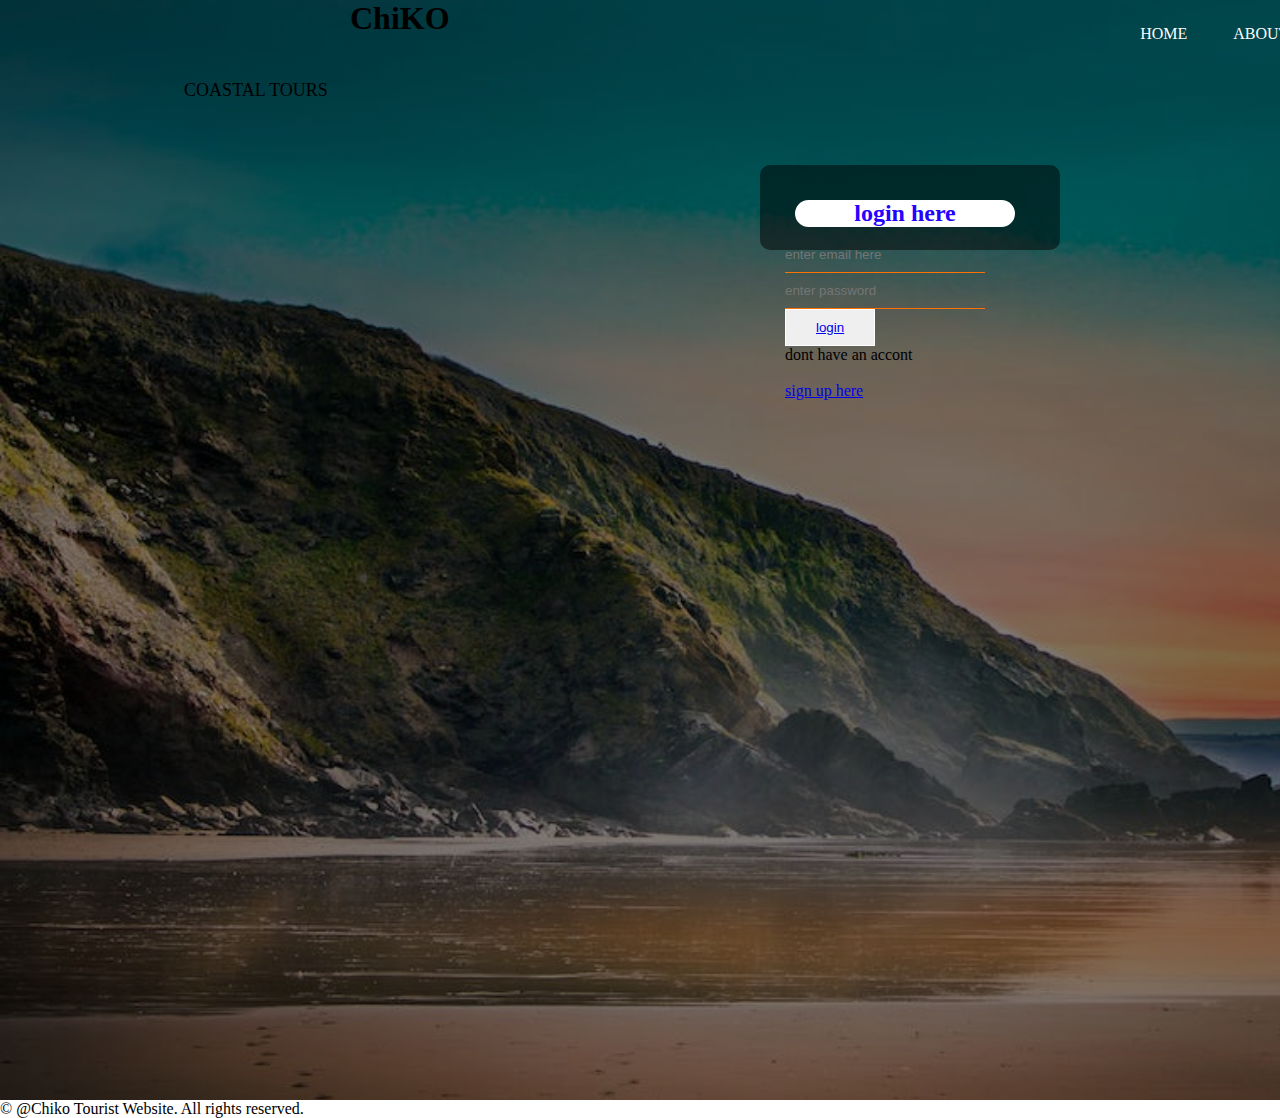
<file: index.html>
<!DOCTYPE html>
<html>
    <head>
        <meta name="viewport" content="width=divice width, initial-scale=1.0" >
        <title>Tourist Website </title>
        <link rel="stylesheet" href="sylye.css">
    </head>
    <body>
        
        <header>
            <div class="main">
                <div class="icon">
                    <h1>ChiKO</h1>
                </div>

                <ul>
                    <li class="active"><a href="index.html">HOME</a></li>
                    <li><a href="about.html">ABOUT</a></li>
                    <li><a href="services.html">SERVICES</a></li>
                    <li><a href="contact.html">CONTACT</a></li>
                </ul>
            </div>
            <div class="title">
                <hi>COASTAL TOURS</hi>
            </div>
            <div class="form">
                <h2>login here</h2>
                <input type="email" name="emaill" placeholder="enter email here ">
                <input type="password" name="" placeholder="enter password">
                <button class="btn"><a href="#">login</a></button>
                <p class="link">dont have an accont</p><br>
                <a href="#">sign up here</a>
                <p class="liw"></p>
            </div>
            </div>
        </header>
        <script src="javascript.js"></script>
    </body>
    <footer>
		<p>&copy; @Chiko Tourist Website. All rights reserved.</p>
	</footer>

</html>
</file>
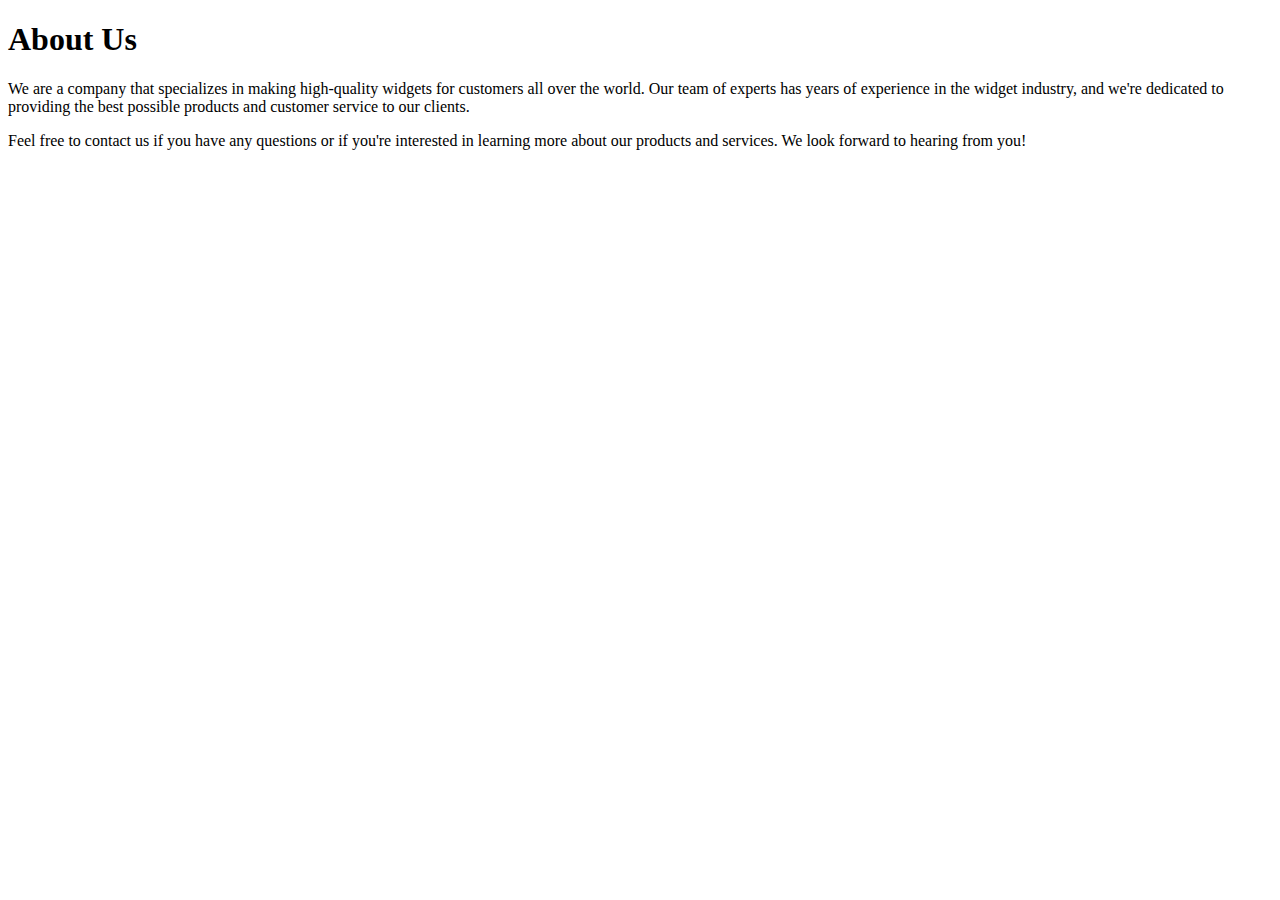
<file: about.html>
<!DOCTYPE html>
<html>
  <head>
    <title>About Us</title>
  </head>
  <body>
    <h1>About Us</h1>
    <p>We are a company that specializes in making high-quality widgets for customers all over the world. Our team of experts has years of experience in the widget industry, and we're dedicated to providing the best possible products and customer service to our clients.</p>
    <p>Feel free to contact us if you have any questions or if you're interested in learning more about our products and services. We look forward to hearing from you!</p>
  </body>
</html>
</file>
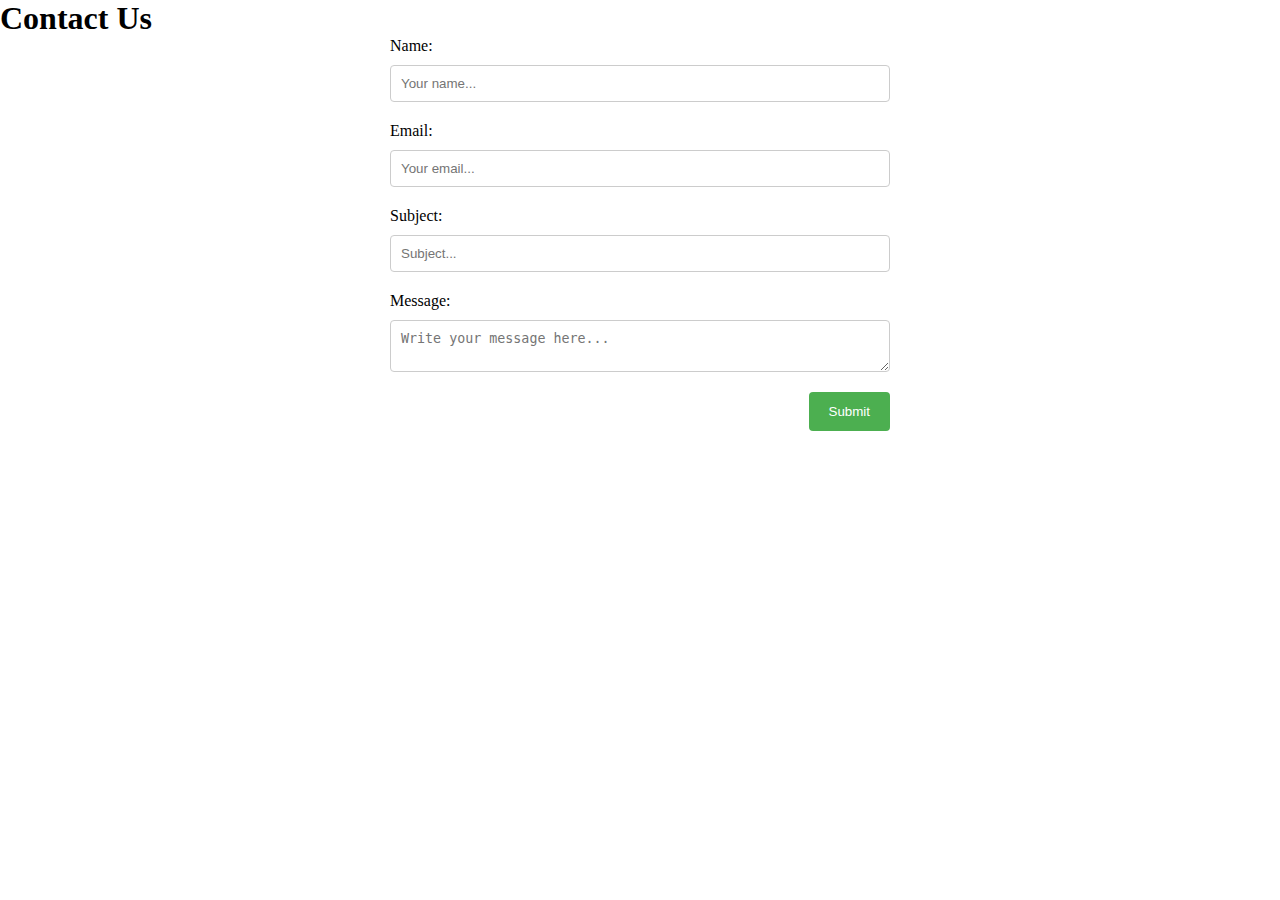
<file: contact.html>
<!DOCTYPE html>
<html>
<head>
	<title>Contact Us</title>
    <link rel="stylesheet" href="contacct.css">
	
</head>
<body>
	<h1>Contact Us</h1>
	<form >
		<label for="name">Name:</label>
		<input type="text" id="name" name="name" placeholder="Your name..." required>

		<label for="email">Email:</label>
		<input type="email" id="email" name="email" placeholder="Your email..." required>

		<label for="subject">Subject:</label>
		<input type="text" id="subject" name="subject" placeholder="Subject..." required>

		<label for="message">Message:</label>
		<textarea id="message" name="message" placeholder="Write your message here..." required></textarea>

		<input type="submit" value="Submit">
	</form>
</body>
</html>
</file>
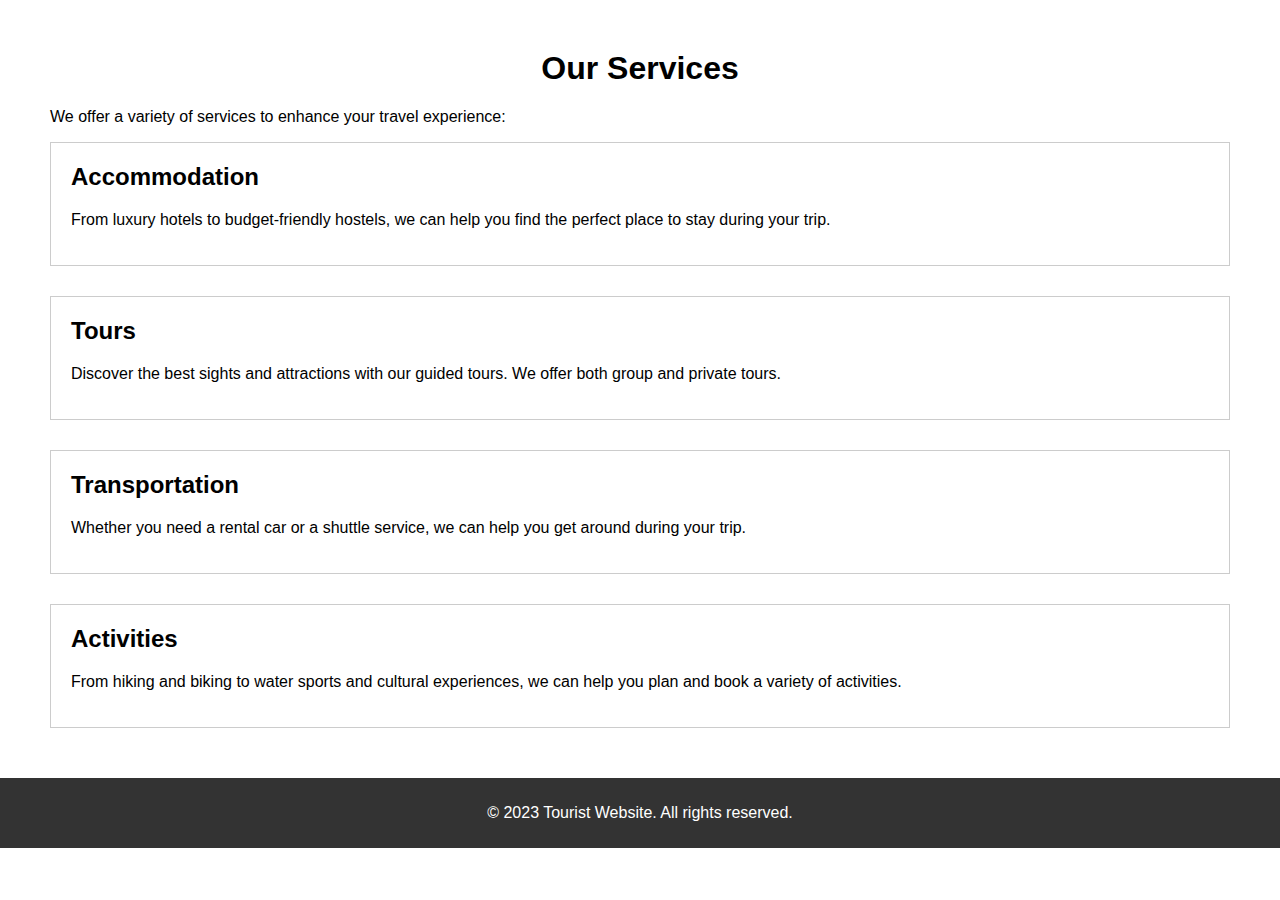
<file: services.html>
<!DOCTYPE html>
<html>
<head>
	<title>Our Services | Tourist Website</title>
	<link rel="stylesheet" type="text/css" href="Sstyle.css">
</head>
<body>
	
	<main>
		<h1>Our Services</h1>
		<p>We offer a variety of services to enhance your travel experience:</p>
		<div class="service">
			<h2>Accommodation</h2>
			<p>From luxury hotels to budget-friendly hostels, we can help you find the perfect place to stay during your trip.</p>
		</div>
		<div class="service">
			<h2>Tours</h2>
			<p>Discover the best sights and attractions with our guided tours. We offer both group and private tours.</p>
		</div>
		<div class="service">
			<h2>Transportation</h2>
			<p>Whether you need a rental car or a shuttle service, we can help you get around during your trip.</p>
		</div>
		<div class="service">
			<h2>Activities</h2>
			<p>From hiking and biking to water sports and cultural experiences, we can help you plan and book a variety of activities.</p>
		</div>
	</main>
	<footer>
		<p>&copy; 2023 Tourist Website. All rights reserved.</p>
	</footer>
</body>
</html>
</file>
<file: sylye.css>
*{
    margin: 0;
    padding: 0;
}
header{
    background-image:linear-gradient(rgba(0,0,0,0.5),rgba(0,0,0,0.5)), url(grao.jpeg);
    height: 1100px;
    background-size: cover;
    background-position: center;
    width: 1900px;
}
ul{
    float: right;
    list-style-type: none;
    margin-top: 25px;
}
ul li{
    display: inline-block;
}
ul li a{
    text-decoration: none;
    color: #fff;
    padding: 5px 20px;
    border: 1px solid transparent;
    transition: 0.6s ease;
}
ul li a:hover{
    background-color: #fff;
    color: #000;
}
ul li .active a{
    background-color: #fff;
    color: #284fcf;
}
.icon{
    width: 100px;
    height: 70px;
    float: left;
}
.main{
    max-width: 1200px;
    margin: auto;
}
.title{
    position: absolute;
    top: 10%;
    left: 20%;
    transform: translate(-50%,-50%);
    font-size: large;
}
.title h1{
    color:black;
    font-size: 70px;
}
.form{
    width: 250px;
    height: 35px;
    background: linear-gradient(to top,rgba(0,0,0,0.5)50%,rgba(0,0,0,0.5)50%);
    position: absolute;
    bottom: 650px;
    left: 760px;
    border-radius: 10px;
    padding: 25px;
}
.form h2{
    width: 220px ;
    text-align: center;
    color: #2600ff;
    background-color: #fff;
    border-radius: 20px;
    margin: 10px;
    padding: 0px;
}
.form input{
    width: 200px;
    height: 35px;
    background: transparent;
    border-bottom: 1px  solid #ff7200;
    border-top: none;
    border-right: none;
    border-left: none;
    color: #fff;
}
.content{
    width: 100px;
    height: auto;
    margin: auto;
    color: black;
}
.button{
    position: absolute;
    top: 60%;
    left: 50%;
    transform: translate(-50%,-50%);
}
.btn{
    border: 1px solid #fff;
    padding: 10px 30px;
    text-decoration: none;
    color: #fff;
    transition: 0.6s ease;
}
.btn:hover{
    background-color: #fff;
    color: #000;
}
</file>
<file: contacct.css>
*{
    margin: 0;
    padding: 0;
}
		form {
			max-width: 500px;
			margin: 0 auto;
		}

		label {
			display: block;
			margin-bottom: 10px;
		}

		input[type="text"],
		input[type="email"],
		textarea {
			display: block;
			width: 100%;
			padding: 10px;
			border: 1px solid #ccc;
			border-radius: 4px;
			box-sizing: border-box;
			margin-bottom: 20px;
		}

		input[type="submit"] {
			background-color: #4CAF50;
			color: white;
			padding: 12px 20px;
			border: none;
			border-radius: 4px;
			cursor: pointer;
			float: right;
		}

		input[type="submit"]:hover {
			background-color: #45a049;
		}
</file>
<file: Sstyle.css>
body {
	font-family: Arial, sans-serif;
	margin: 0;
	padding: 0;
}



nav ul {
	list-style-type: none;
	margin: 0;
	padding: 0;
	display: flex;
	justify-content: space-between;
}

nav li {
	margin-right: 20px;
}

nav a {
	color: #fff;
	text-decoration: none;
}

nav a:hover {
	text-decoration: underline;
}

.active {
	text-decoration: underline;
}

main {
	margin: 50px;
}

h1 {
	text-align: center;
}

.service {
	border: 1px solid #ccc;
	padding: 20px;
	margin-bottom: 30px;
}

h2 {
	margin-top: 0;
}

footer {
	background-color: #333;
	color: #fff;
	text-align: center;
	padding: 10px;
}
</file>
